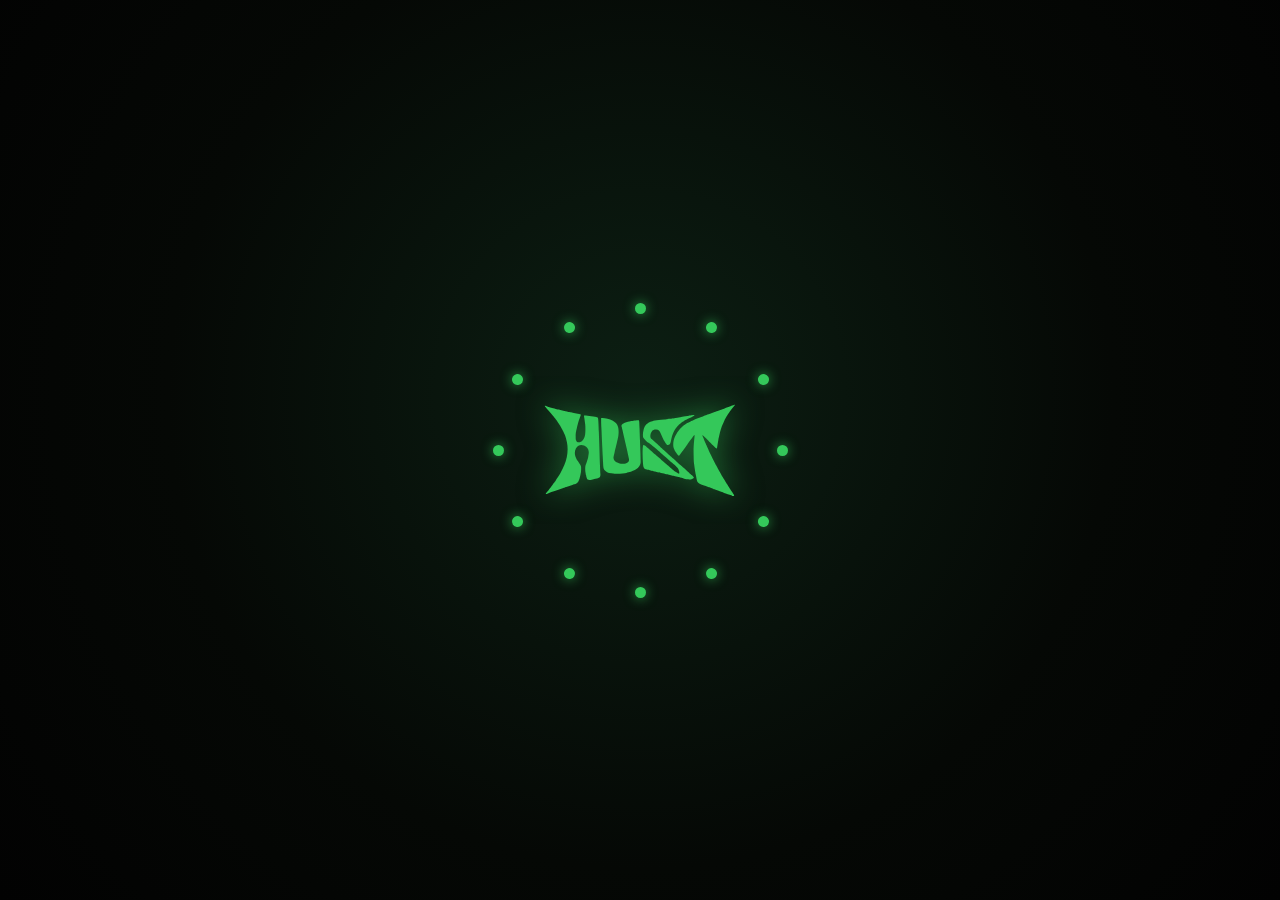
<file: banco.html>
<!DOCTYPE html>
<html lang="pt-br" data-hust="banco">
<head>
    <meta charset="UTF-8">
    <meta name="viewport" content="width=device-width, initial-scale=1.0">
    <script src="hust-fx.js"></script>
    <title>NovaTrust | Banco Digital</title>
    <link href="https://cdn.jsdelivr.net/npm/bootstrap@5.3.0/dist/css/bootstrap.min.css" rel="stylesheet">
    <link rel="stylesheet" href="https://cdn.jsdelivr.net/npm/bootstrap-icons@1.10.5/font/bootstrap-icons.css">
    <link href="https://fonts.googleapis.com/css2?family=Inter:wght@300;400;600;700;800&display=swap" rel="stylesheet">
    
    <style>
        :root {
            --nu-purple: #820AD1;
            --nu-purple-light: #9B21E8;
            --bg-dark: #000000;
            --panel-bg: #1A1A1A;
            --text-primary: #FFFFFF;
            --text-secondary: #999999;
        }

        body {
            font-family: 'Inter', sans-serif;
            background-color: var(--bg-dark);
            color: var(--text-primary);
            min-height: 100vh;
            overflow-x: hidden;
        }

        /* TELA DE LOGIN - FACEID SIMULADO */
        #login-page {
            display: flex;
            align-items: center;
            justify-content: center;
            height: 100vh;
            background-color: var(--nu-purple);
            transition: opacity 0.5s ease;
            position: fixed;
            top: 0; left: 0; right: 0; bottom: 0;
            z-index: 9999;
        }

        .login-card { text-align: center; color: white; }

        /* PÁGINA DO BANCO */
        #dashboard-page { display: none; padding-top: 40px; }

        .glass-panel {
            background: var(--panel-bg);
            border-radius: 16px;
            padding: 25px;
            margin-bottom: 20px;
            border: 1px solid rgba(255,255,255,0.05);
        }

        /* CARTÃO DE CRÉDITO 3D */
        .card-3d-wrapper { perspective: 1000px; width: 100%; max-width: 380px; margin: auto; }
        .card-nubank {
            background: var(--nu-purple);
            border-radius: 16px;
            padding: 25px;
            height: 220px;
            display: flex;
            flex-direction: column;
            justify-content: space-between;
            color: white;
            transform-style: preserve-3d;
            transition: transform 0.1s ease-out;
            box-shadow: 0 15px 35px rgba(130, 10, 209, 0.3);
            cursor: pointer;
        }

        .card-nubank .chip {
            width: 45px;
            height: 35px;
            background: linear-gradient(135deg, #e5b13a, #f7d070);
            border-radius: 6px;
            box-shadow: inset 0 0 5px rgba(0,0,0,0.2);
        }

        .card-nubank .mastercard-logo { display: flex; }
        .circle { width: 30px; height: 30px; border-radius: 50%; opacity: 0.8; }
        .circle-red { background: #ff0000; z-index: 2; }
        .circle-yellow { background: #ffcc00; margin-left: -15px; z-index: 1; }

        .balance-text { font-size: 2.2rem; font-weight: 700; margin-top: 5px; letter-spacing: -1px; }

        .action-circle {
            width: 72px;
            height: 72px;
            border-radius: 50%;
            background: var(--panel-bg);
            display: flex;
            align-items: center;
            justify-content: center;
            font-size: 1.8rem;
            margin: 0 auto 10px;
            transition: 0.3s;
            cursor: pointer;
            color: white;
        }
        .action-circle:hover { background: var(--nu-purple); transform: translateY(-5px); }

        .nav-futuristic { border-bottom: 1px solid rgba(255,255,255,0.05); background: var(--bg-dark); padding: 15px 0; }
        .btn-nu { background: var(--nu-purple); border: none; color: white; font-weight: 600; border-radius: 20px; padding: 12px; transition: 0.3s; }
        .btn-nu:hover { background: var(--nu-purple-light); color: white; }

        /* FOTO DE PERFIL DO USUÁRIO */
        .user-avatar-container img {
            width: 48px;
            height: 48px;
            border-radius: 50%;
            object-fit: cover;
            border: 2px solid var(--panel-bg);
            background-color: #333;
        }

        /* ANIMAÇÕES */
        @keyframes alert-pulse {
            0% { box-shadow: 0 0 0 0 rgba(130, 10, 209, 0.7); }
            70% { box-shadow: 0 0 0 10px rgba(130, 10, 209, 0); }
            100% { box-shadow: 0 0 0 0 rgba(130, 10, 209, 0); }
        }

        .bell-alert { cursor: pointer; position: relative; display: none; }
        .bell-alert .badge {
            position: absolute;
            top: -2px;
            right: -2px;
            width: 10px;
            height: 10px;
            border-radius: 50%;
            background-color: var(--nu-purple-light);
            animation: alert-pulse 1.5s infinite;
        }
        
        .fade-in { animation: fadeIn 0.8s ease forwards; }
        @keyframes fadeIn { from { opacity: 0; transform: translateY(10px); } to { opacity: 1; transform: translateY(0); } }

        /* SCROLLBAR */
        ::-webkit-scrollbar { width: 8px; }
        ::-webkit-scrollbar-track { background: var(--bg-dark); }
        ::-webkit-scrollbar-thumb { background: var(--panel-bg); border-radius: 4px; }
        ::-webkit-scrollbar-thumb:hover { background: var(--text-secondary); }

        .game-word { font-size: 2rem; letter-spacing: 8px; font-weight: 700; color: var(--nu-purple-light); margin: 20px 0; }
        .keyboard-btn { background: #2a2a2a; border: none; color: white; width: 40px; height: 40px; margin: 4px; border-radius: 8px; font-weight: bold; transition: 0.2s; }
        .keyboard-btn:hover:not(:disabled) { background: var(--nu-purple); }
        .keyboard-btn:disabled { opacity: 0.3; cursor: not-allowed; }
    </style>
</head>
<body>

    <!-- TELA DE LOGIN (FACEID AUTOMÁTICO) -->
    <div id="login-page">
        <div class="login-card">
            <i class="bi bi-person-bounding-box" style="font-size: 4rem; margin-bottom: 20px;"></i>
            <h3 class="fw-bold mb-2">NovaTrust</h3>
            <p class="mb-4 opacity-75">Reconhecendo face...</p>
            <div class="spinner-border text-light" role="status"><span class="visually-hidden">Loading...</span></div>
        </div>
    </div>

    <!-- NAVBAR DO BANCO -->
    <nav class="navbar navbar-dark nav-futuristic d-none" id="main-nav">
        <div class="container d-flex justify-content-between align-items-center">
            <span class="navbar-brand fw-bold fs-5 mb-0"><span style="color: var(--nu-purple)">nova</span>trust</span>
            <div class="d-flex align-items-center gap-4">
                <div class="bell-alert" id="notification-bell" onclick="abrirCobrancaTCC()">
                    <i class="bi bi-bell fs-5 text-white"></i>
                    <div class="badge"></div>
                </div>
                <i class="bi bi-box-arrow-right fs-5 text-secondary" style="cursor: pointer;" onclick="window.location.href='index.html'"></i>
            </div>
        </div>
    </nav>

    <!-- DASHBOARD PRINCIPAL -->
    <div class="container pb-5" id="dashboard-page">
        <!-- BOAS VINDAS COM NOME E FOTO DO PERFIL HÜST -->
        <div class="d-flex justify-content-between align-items-center mb-4 mt-2">
            <div><h4 class="fw-bold mb-0">Olá, <span id="userNameDisplay" style="color: var(--nu-purple-light);">Cliente</span></h4></div>
            <div class="user-avatar-container">
                <img id="userAvatarDisplay" src="https://cdn-icons-png.flaticon.com/512/149/149071.png" alt="Sua Foto de Perfil" loading="lazy" decoding="async">
            </div>
        </div>

        <div class="row g-4" id="dashboard-content">
            <div class="col-lg-7">
                <!-- ÁREA DE SALDO E CARTÃO -->
                <div class="glass-panel">
                    <div class="row align-items-center">
                        <div class="col-md-6 mb-4 mb-md-0">
                            <div class="d-flex align-items-center mb-1">
                                <p class="text-secondary mb-0 me-3 fw-semibold">Conta</p>
                                <i class="bi bi-eye fs-5 text-secondary" id="toggleBalanceBtn" style="cursor: pointer;" onclick="toggleBalance()"></i>
                            </div>
                            <h1 class="balance-text" id="balance-display">R$ 200,00</h1>
                        </div>
                        <div class="col-md-6">
                            <!-- CARTÃO 3D INTERATIVO -->
                            <div class="card-3d-wrapper">
                                <div class="card-nubank" id="card-3d">
                                    <div class="d-flex justify-content-between align-items-start">
                                        <div class="chip"></div>
                                        <i class="bi bi-wifi fs-4 text-white opacity-75" style="transform: rotate(90deg);"></i>
                                    </div>
                                    <div class="mt-4">
                                        <p class="mb-1 fs-5 fw-bold letter-spacing-2">**** **** **** 8842</p>
                                        <div class="d-flex justify-content-between align-items-end mt-2">
                                            <span class="small fw-semibold text-uppercase" id="cardNameDisplay" style="opacity: 0.9;">CLIENTE HUST</span>
                                            <div class="mastercard-logo">
                                                <div class="circle circle-red"></div>
                                                <div class="circle circle-yellow"></div>
                                            </div>
                                        </div>
                                    </div>
                                </div>
                            </div>
                        </div>
                    </div>
                </div>

                <!-- BOTÕES DE JOGOS E FUNCIONALIDADES -->
                <div class="d-flex overflow-auto pb-3 gap-3" style="scrollbar-width: none;">
                    <div class="text-center" onclick="abrirPix()" style="min-width: 90px;"><div class="action-circle"><i class="bi bi-x-diamond"></i></div><span class="small fw-semibold">Área Pix</span></div>
                    <div class="text-center" onclick="iniciarRoleta()" style="min-width: 90px;"><div class="action-circle"><i class="bi bi-arrow-repeat"></i></div><span class="small fw-semibold">Roleta</span></div>
                    <div class="text-center" onclick="iniciarForca()" style="min-width: 90px;"><div class="action-circle"><i class="bi bi-controller"></i></div><span class="small fw-semibold">Forca</span></div>
                    <div class="text-center" onclick="iniciarQuebraCabeca()" style="min-width: 90px;"><div class="action-circle"><i class="bi bi-puzzle"></i></div><span class="small fw-semibold">Lógica</span></div>
                    <div class="text-center" onclick="abrirCobrancaTCC()" style="min-width: 90px;"><div class="action-circle"><i class="bi bi-bag-check"></i></div><span class="small fw-semibold">Compras</span></div>
                </div>
            </div>

            <!-- EXTRATO DE TRANSAÇÕES -->
            <div class="col-lg-5">
                <div class="glass-panel h-100">
                    <h5 class="fw-bold mb-4">Histórico</h5>
                    <div id="transaction-container"></div>
                </div>
            </div>
        </div>
    </div>

    <!-- MODAL GLOBAL DO BANCO -->
    <div class="modal fade" id="operationModal" tabindex="-1" data-bs-backdrop="static">
        <div class="modal-dialog modal-dialog-centered">
            <div class="modal-content border-0" style="background: var(--panel-bg); color: white; border-radius: 16px;">
                <div class="modal-header border-0 pb-0">
                    <h5 class="modal-title fw-bold" id="modalTitle">Operação</h5>
                    <button type="button" class="btn-close btn-close-white" data-bs-dismiss="modal"></button>
                </div>
                <div class="modal-body pt-2" id="modalBody"></div>
            </div>
        </div>
    </div>

    <script src="https://cdn.jsdelivr.net/npm/bootstrap@5.3.0/dist/js/bootstrap.bundle.min.js"></script>
    <script>
        // ESTADO GLOBAL DO BANCO
        let balance = 200.00; 
        let isBalanceVisible = true;
        let transactions = [{ title: "Bônus de Boas Vindas", date: "Hoje", val: 200.00 }];
        const modal = new bootstrap.Modal(document.getElementById('operationModal'));

        // INÍCIO AUTOMÁTICO - SINCRONIZANDO DADOS DA LOJA
        window.onload = () => {
            const savedUser = JSON.parse(localStorage.getItem('hust_user'));
            if(savedUser) {
                if (savedUser.nome) {
                    document.getElementById('userNameDisplay').innerText = savedUser.nome.split(' ')[0];
                    document.getElementById('cardNameDisplay').innerText = savedUser.nome.substring(0, 18).toUpperCase();
                }
                if (savedUser.foto) {
                    document.getElementById('userAvatarDisplay').src = savedUser.foto;
                }
            }

            setTimeout(() => {
                document.getElementById('login-page').style.opacity = '0';
                setTimeout(() => {
                    document.getElementById('login-page').style.display = 'none';
                    document.getElementById('main-nav').classList.remove('d-none');
                    document.getElementById('dashboard-page').style.display = 'block';
                    updateUI();
                    verificarNotificacoesLoja();
                }, 500);
            }, 2000);
        };

        // ATUALIZAÇÃO DA INTERFACE (SALDO E EXTRATO)
        function updateUI() {
            if(balance < 0) balance = 0; 
            const display = document.getElementById('balance-display');
            const btn = document.getElementById('toggleBalanceBtn');
            if(isBalanceVisible) {
                display.innerText = balance.toLocaleString('pt-br',{style: 'currency', currency: 'BRL'});
                btn.classList.remove('bi-eye-slash'); btn.classList.add('bi-eye');
            } else {
                display.innerText = 'R$ •••••';
                btn.classList.remove('bi-eye'); btn.classList.add('bi-eye-slash');
            }
            const container = document.getElementById('transaction-container');
            container.innerHTML = '';
            transactions.forEach(t => {
                let isPositive = t.val > 0;
                container.insertAdjacentHTML('afterbegin', `
                    <div class="d-flex justify-content-between align-items-center py-3 border-bottom border-secondary border-opacity-10">
                        <div class="d-flex align-items-center gap-3">
                            <div style="width: 40px; height: 40px; border-radius: 50%; background: #2a2a2a; display: flex; align-items: center; justify-content: center;">
                                <i class="bi ${isPositive ? 'bi-arrow-down-left text-success' : 'bi-arrow-up-right text-white'}"></i>
                            </div>
                            <div><p class="mb-0 fw-semibold">${t.title}</p><small class="text-secondary">${t.date}</small></div>
                        </div>
                        <span class="fw-bold ${isPositive ? 'text-success' : 'text-white'}">${isPositive ? '+' : ''}${t.val.toLocaleString('pt-br',{style: 'currency', currency: 'BRL'})}</span>
                    </div>
                `);
            });
        }

        function toggleBalance() { isBalanceVisible = !isBalanceVisible; updateUI(); }

        // EFEITO 3D DO CARTÃO DE CRÉDITO
        const card3D = document.getElementById('card-3d');
        card3D.addEventListener('mousemove', (e) => {
            const rect = card3D.getBoundingClientRect();
            const rotateX = (((e.clientY - rect.top) - rect.height / 2) / (rect.height / 2)) * -12;
            const rotateY = (((e.clientX - rect.left) - rect.width / 2) / (rect.width / 2)) * 12;
            card3D.style.transform = `rotateX(${rotateX}deg) rotateY(${rotateY}deg) scale(1.02)`;
        });
        card3D.addEventListener('mouseleave', () => { card3D.style.transform = `rotateX(0) rotateY(0) scale(1)`; });

        // ÁREA PIX
        function abrirPix() {
            document.getElementById('modalTitle').innerText = "Área PIX";
            document.getElementById('modalBody').innerHTML = `
                <div class="text-center p-3">
                    <i class="bi bi-x-diamond-fill mb-3" style="font-size: 3rem; color: var(--nu-purple);"></i>
                    <h5 class="fw-bold mb-4">Transferir dinheiro</h5>
                    <div class="text-start mb-3"><label class="small text-secondary mb-1">Chave PIX de destino</label><input type="text" id="pixChave" class="form-control bg-dark text-white border-secondary" placeholder="CPF, Celular, E-mail..." autocomplete="off"></div>
                    <div class="text-start mb-4"><label class="small text-secondary mb-1">Qual o valor?</label><input type="number" id="pixValor" class="form-control bg-dark text-white border-secondary fs-4" placeholder="R$ 0,00" autocomplete="off"></div>
                    <button class="btn-nu w-100" onclick="realizarPix()">Transferir</button>
                </div>`;
            modal.show();
        }

        function realizarPix() {
            let valor = parseFloat(document.getElementById('pixValor').value);
            let chave = document.getElementById('pixChave').value;
            if(isNaN(valor) || valor <= 0) { alert("Por favor, digite um valor válido."); return; }
            if(chave.trim() === "") { alert("Você precisa digitar uma Chave PIX."); return; }
            if(valor > balance) { alert("Você não possui saldo suficiente para esta transferência."); return; }
            balance -= valor;
            transactions.push({ title: "Transferência Enviada", date: "Agora", val: -valor });
            updateUI();
            document.getElementById('modalBody').innerHTML = `<div class="text-center py-4"><i class="bi bi-check-circle-fill text-success" style="font-size: 4rem;"></i><h4 class="fw-bold mt-3">PIX Enviado!</h4><p class="text-secondary">O valor foi enviado para a chave informada.</p><button class="btn-nu w-100 mt-3" data-bs-dismiss="modal">Voltar ao Início</button></div>`;
        }

        // ROLETA DE CASHBACK
        function iniciarRoleta() {
            document.getElementById('modalTitle').innerText = "Roleta de Cashback";
            document.getElementById('modalBody').innerHTML = `
                <div class="text-center p-3">
                    <i class="bi bi-arrow-repeat mb-3" style="font-size: 3rem; color: var(--nu-purple);"></i>
                    <h5 class="fw-bold mb-2">Tente a sorte!</h5>
                    <p class="text-secondary small mb-4">Custo por giro: <strong>R$ 10,00</strong></p>
                    <div id="roletaVisor" class="fs-1 fw-bold text-white mb-4 py-4 rounded border border-secondary" style="background: #111;">???</div>
                    <button class="btn-nu w-100" onclick="girarRoleta()" id="btnGirar">Girar Roleta (R$ 10,00)</button>
                </div>`;
            modal.show();
        }

        function girarRoleta() {
            if(balance < 10) { alert("Saldo insuficiente para girar. Jogue outros jogos para ganhar dinheiro!"); return; }
            balance -= 10; updateUI();
            let visor = document.getElementById('roletaVisor'), btn = document.getElementById('btnGirar');
            btn.disabled = true;
            let tempo = 0;
            let intervalo = setInterval(() => {
                visor.innerText = "R$ " + Math.floor(Math.random() * 100) + ",00";
                tempo += 100;
                if(tempo >= 1500) {
                    clearInterval(intervalo);
                    revelarPremioRoleta(visor, btn);
                }
            }, 100);
        }

        function revelarPremioRoleta(visor, btn) {
            const premios = [0, 0, 0, 0, 5, 10, 20, 50, 100];
            const sorteio = premios[Math.floor(Math.random() * premios.length)];
            if(sorteio > 0) {
                balance += sorteio;
                transactions.push({ title: "Prêmio: Roleta", date: "Agora", val: sorteio });
                visor.innerHTML = `<span class="text-success">+ R$ ${sorteio.toFixed(2)}</span>`;
            } else {
                transactions.push({ title: "Giro da Roleta", date: "Agora", val: -10.00 });
                visor.innerHTML = `<span class="text-danger">Quase!</span>`;
            }
            updateUI();
            btn.innerText = "Girar Novamente (R$ 10,00)";
            btn.disabled = false;
        }

        // FORCA & LÓGICA
        const palavrasForca = ["NUBANK", "CREDITO", "INVESTIMENTO", "RENDIMENTO", "PIX", "DIGITAL"];
        let palavraAtual = "", letrasAdivinhadas = [], errosForca = 0;

        function iniciarForca() {
            palavraAtual = palavrasForca[Math.floor(Math.random() * palavrasForca.length)];
            letrasAdivinhadas = []; errosForca = 0;
            document.getElementById('modalTitle').innerText = "Forca: Termos Financeiros";
            renderizarInterfaceForca(); modal.show();
        }

        function renderizarInterfaceForca() {
            let palavraDisplay = palavraAtual.split('').map(l => letrasAdivinhadas.includes(l) ? l : "_").join(' ');
            let teclado = "ABCDEFGHIJKLMNOPQRSTUVWXYZ".split('').map(l => `<button class="keyboard-btn" ${letrasAdivinhadas.includes(l) ? "disabled" : ""} onclick="tentarLetra('${l}')">${l}</button>`).join('');
            document.getElementById('modalBody').innerHTML = `<div class="text-center p-2"><p class="text-secondary mb-1">Chances restantes: ${5 - errosForca}</p><div class="game-word">${palavraDisplay}</div><div class="d-flex flex-wrap justify-content-center mt-4">${teclado}</div></div>`;
        }

        function tentarLetra(letra) {
            letrasAdivinhadas.push(letra);
            if (!palavraAtual.includes(letra)) errosForca++;
            let venceu = palavraAtual.split('').every(l => letrasAdivinhadas.includes(l));
            if (venceu) finalizarJogo(true, "Forca");
            else if (errosForca >= 5) finalizarJogo(false, `Forca (A palavra era ${palavraAtual})`);
            else renderizarInterfaceForca();
        }

        const desafiosLogica = [
            { p: "Qual o dobro da metade de 50?", r: "50" },
            { p: "Se você tem R$ 10 e ganha 10% de rendimento, com quanto você fica?", r: "11" },
            { p: "Qual o próximo número: 2, 4, 8, 16, ...", r: "32" }
        ];
        let desafioAtual = null;

        function iniciarQuebraCabeca() {
            desafioAtual = desafiosLogica[Math.floor(Math.random() * desafiosLogica.length)];
            document.getElementById('modalTitle').innerText = "Desafio de Lógica";
            document.getElementById('modalBody').innerHTML = `<div class="text-center p-3"><i class="bi bi-lightbulb mb-3" style="font-size: 3rem; color: #f1c40f;"></i><h5 class="fw-bold mb-4">${desafioAtual.p}</h5><input type="text" id="respostaQuebraCabeca" class="form-control bg-dark text-white border-secondary mb-3 text-center fs-5" placeholder="Sua resposta" autocomplete="off"><button class="btn-nu w-100" onclick="tentarQuebraCabeca()">Confirmar Resposta</button></div>`;
            modal.show();
        }

        function tentarQuebraCabeca() {
            let resposta = document.getElementById('respostaQuebraCabeca').value.trim().toLowerCase();
            if(resposta === desafioAtual.r.toLowerCase()) finalizarJogo(true, "Desafio Lógico");
            else finalizarJogo(false, "Desafio Lógico");
        }

        function finalizarJogo(vitoria, nomeJogo) {
            if (vitoria) {
                balance += 50;
                transactions.push({ title: `Ganho: ${nomeJogo}`, date: "Agora", val: 50.00 });
                document.getElementById('modalBody').innerHTML = `<div class="text-center py-4"><i class="bi bi-check-circle-fill text-success" style="font-size: 4rem;"></i><h3 class="fw-bold mt-3">Você Acertou!</h3><p class="text-secondary">Você ganhou + R$ 50,00.</p><button class="btn-nu mt-3 w-100" data-bs-dismiss="modal">Fechar</button></div>`;
            } else {
                balance -= 10;
                transactions.push({ title: `Erro: ${nomeJogo}`, date: "Agora", val: -10.00 });
                document.getElementById('modalBody').innerHTML = `<div class="text-center py-4"><i class="bi bi-x-circle-fill text-danger" style="font-size: 4rem;"></i><h3 class="fw-bold mt-3">Resposta Incorreta!</h3><p class="text-secondary">Você perdeu R$ 10,00.</p><button class="btn-nu mt-3 w-100" data-bs-dismiss="modal">Fechar</button></div>`;
            }
            updateUI();
        }

        // ==========================================
        // INTEGRAÇÃO COM A LOJA HÜST E ESTOQUE (TCC)
        // ==========================================
        // Compara pela imagem do produto (os nomes do catálogo e do estoque não são iguais)
        function chaveImagem(src) {
            try { src = decodeURIComponent(String(src || '')); } catch (e) { src = String(src || ''); }
            src = src.split('?')[0].replace(/\\/g, '/');
            const i = src.toLowerCase().lastIndexOf('/img/');
            return (i >= 0 ? src.slice(i + 5) : src.replace(/^\.\//, '')).toLowerCase();
        }

        function darBaixaEstoqueLoja() {
            const carrinho = JSON.parse(localStorage.getItem('hust_carrinho')) || [];
            let estoqueDB = JSON.parse(localStorage.getItem('hust_estoque_db')) || [];
            if (carrinho.length > 0 && estoqueDB.length > 0) {
                carrinho.forEach(itemComprado => {
                    const chave = chaveImagem(itemComprado.imagem);
                    let idx = estoqueDB.findIndex(p => chaveImagem(p.imagem) === chave);
                    if (idx === -1) idx = estoqueDB.findIndex(p => p.nome.trim().toLowerCase() === String(itemComprado.nome).trim().toLowerCase());
                    if (idx !== -1 && estoqueDB[idx].qtd > 0) {
                        estoqueDB[idx].qtd -= 1;
                    }
                });
                localStorage.setItem('hust_estoque_db', JSON.stringify(estoqueDB));
            }
        }

        function verificarNotificacoesLoja() {
            const cobrancaString = localStorage.getItem('novatrust_cobranca');
            document.getElementById('notification-bell').style.display = cobrancaString ? 'block' : 'none';
        }

        function abrirCobrancaTCC() {
            const cobrancaString = localStorage.getItem('novatrust_cobranca');
            if (!cobrancaString) {
                alert("Nenhuma pendência ou compra pendente na loja HÜST.");
                return;
            }
            const cobranca = JSON.parse(cobrancaString);
            document.getElementById('modalTitle').innerText = "Finalizar Pagamento";
            
            let parcelasHTML = `<select id="qtdParcelas" class="form-select bg-dark text-white border-secondary mb-4">`;
            for(let i=1; i<=4; i++) {
                let valorParcela = (cobranca.valor / i).toLocaleString('pt-br',{style: 'currency', currency: 'BRL'});
                let texto = i === 1 ? 'À vista (Saldo em Conta)' : 'sem juros';
                parcelasHTML += `<option value="${i}">${i}x de ${valorParcela} ${texto}</option>`;
            }
            parcelasHTML += `</select>`;

            document.getElementById('modalBody').innerHTML = `
                <div class="text-center mb-4">
                    <div class="mb-3"><img src="./img/logoHustverme.png" alt="Hust" style="height: 30px;" loading="lazy" decoding="async"></div>
                    <p class="text-secondary small mb-1">${cobranca.descricao}</p>
                    <h2 class="text-white fw-bold mt-2">${cobranca.valor.toLocaleString('pt-br',{style: 'currency', currency: 'BRL'})}</h2>
                </div>
                <div class="mb-2 text-start">
                    <label class="form-label small text-secondary">Forma de Pagamento</label>
                    ${parcelasHTML}
                </div>
                <button class="btn-nu w-100 mt-3" onclick="finalizarPagamentoLoja(${cobranca.valor}, '${cobranca.loja}')">Pagar Fatura</button>
            `;
            modal.show();
        }

        let pagamentoEmAndamento = false;

        function finalizarPagamentoLoja(valor, loja) {
            if (pagamentoEmAndamento) return;
            if (valor > balance) {
                alert("RECUSADO: Seu saldo de " + balance.toLocaleString('pt-br',{style: 'currency', currency: 'BRL'}) + " é insuficiente para pagar esta compra.");
                return;
            }
            pagamentoEmAndamento = true;
            modal.hide();

            const concluir = () => {
                balance -= valor;
                transactions.push({ title: "Compra Loja HÜST", date: "Agora", val: -valor });

                // Dá baixa automática nas unidades compradas no estoque da loja
                darBaixaEstoqueLoja();

                localStorage.removeItem('novatrust_cobranca');
                localStorage.removeItem('hust_carrinho');
                document.getElementById('notification-bell').style.display = 'none';

                document.getElementById('dashboard-content').innerHTML = `
                    <div class="col-12 text-center fade-in" style="margin-top: 15vh;">
                        <i class="bi bi-check-circle-fill text-success" style="font-size: 5rem;"></i>
                        <h2 class="fw-bold text-white mt-4 mb-2">Pagamento Aprovado!</h2>
                        <p class="text-secondary fs-5 mt-2">
                            Sua compra na Hüst foi concluída e o estoque foi atualizado.<br>
                            <span class="spinner-border spinner-border-sm mt-3 text-light"></span> Voltando para a loja...
                        </p>
                    </div>
                `;
                setTimeout(() => { window.location.href = 'index.html'; }, 3000);
            };

            // Animação de 15 segundos (duração em hust-fx.js > DURACAO_SEQUENCIA_MS)
            const itens = (JSON.parse(localStorage.getItem('hust_carrinho')) || []).length;
            if (window.HustFX) {
                HustFX.sequencia({ tipo: 'pagamento', total: valor, saldo: balance, loja: loja, itens: itens }).then(concluir);
            } else {
                concluir();
            }
        }
    </script>
</body>
</html>
</file>
